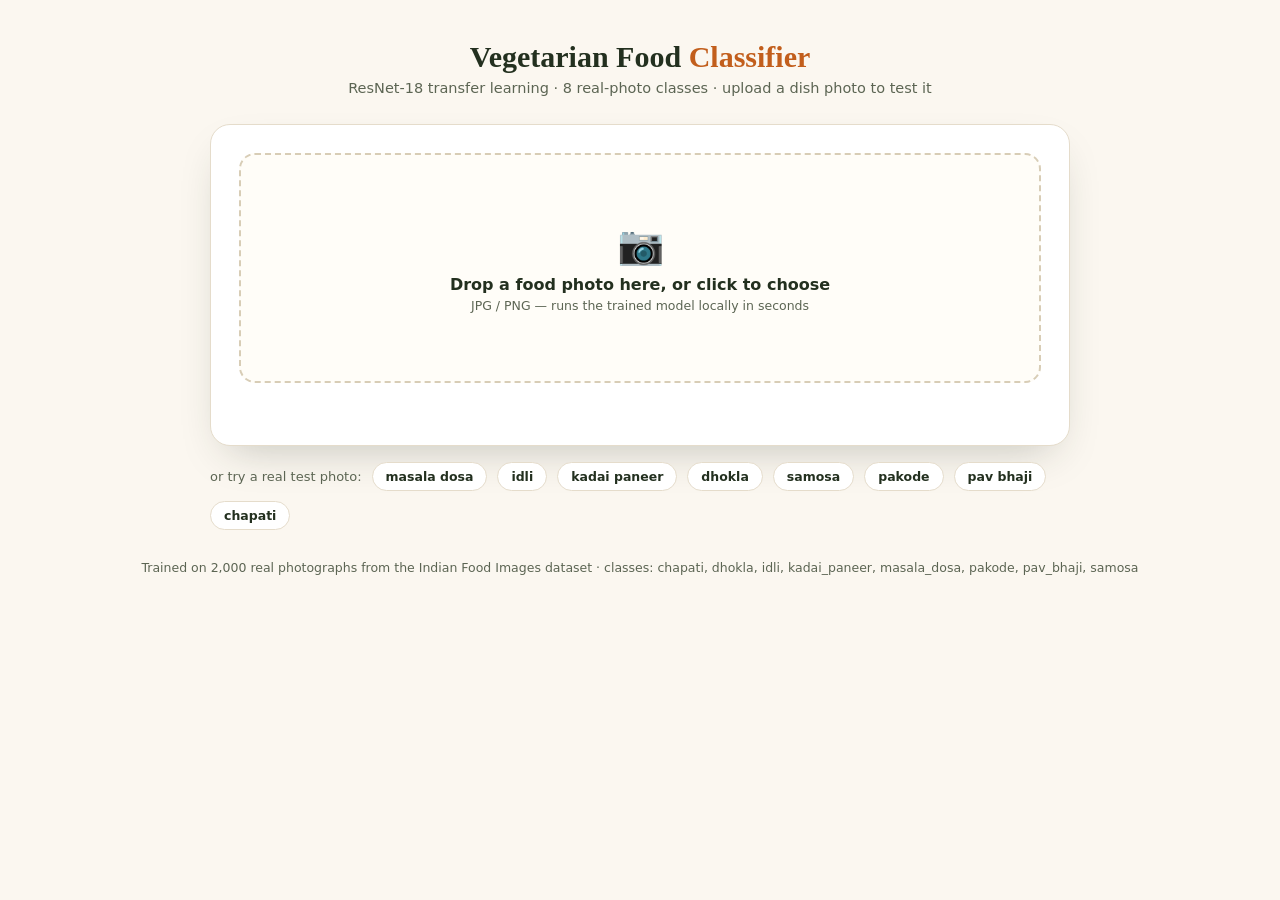
<file: app/index.html>
<!DOCTYPE html>
<html lang="en">
<head>
<meta charset="UTF-8">
<meta name="viewport" content="width=device-width, initial-scale=1.0">
<title>Vegetarian Food Classifier — Upload a photo</title>
<style>
  :root {
    --paper: #FBF7F0; --card: #fff; --ink: #23301F; --ink2: #5C6553;
    --line: #E5DCCB; --terra: #C25E1C; --leaf: #3E7C4F;
  }
  * { margin: 0; padding: 0; box-sizing: border-box; }
  body {
    font-family: 'Segoe UI', system-ui, sans-serif;
    background: var(--paper); color: var(--ink); min-height: 100vh;
    display: flex; flex-direction: column; align-items: center;
    padding: 40px 16px 60px;
  }
  h1 { font-family: Georgia, serif; font-size: 30px; margin-bottom: 6px; }
  h1 span { color: var(--terra); }
  .sub { color: var(--ink2); font-size: 14.5px; margin-bottom: 28px; text-align: center; }
  .card {
    background: var(--card); border: 1px solid var(--line); border-radius: 20px;
    box-shadow: 0 18px 45px -18px rgba(35,48,31,.28);
    width: min(860px, 100%); padding: 28px;
  }
  .drop {
    border: 2px dashed #D8CDB6; border-radius: 16px; background: #FFFDF8;
    min-height: 230px; display: grid; place-items: center; text-align: center;
    cursor: pointer; transition: all .2s; position: relative; overflow: hidden;
  }
  .drop:hover, .drop.drag { border-color: var(--terra); background: #FFF8EC; }
  .drop .icon { font-size: 38px; margin-bottom: 8px; }
  .drop .main { font-weight: 600; }
  .drop .hint { font-size: 12.5px; color: var(--ink2); margin-top: 4px; }
  .drop img.preview { position: absolute; inset: 0; width: 100%; height: 100%; object-fit: contain; background: #111; }
  .drop.has-img .icon, .drop.has-img .main, .drop.has-img .hint { display: none; }
  .result { margin-top: 22px; display: none; grid-template-columns: 1fr 1fr; gap: 22px; align-items: start; }
  .result.show { display: grid; }
  .pred-name { font-family: Georgia, serif; font-size: 32px; font-weight: 700; }
  .pred-conf { color: var(--ink2); margin-top: 2px; }
  .badge {
    display: inline-block; margin-top: 12px; background: rgba(62,124,79,.12);
    color: var(--leaf); font-weight: 700; font-size: 12px; letter-spacing: .05em;
    text-transform: uppercase; border-radius: 999px; padding: 6px 14px;
  }
  .top3 { display: flex; flex-direction: column; gap: 10px; margin-top: 6px; }
  .row { display: grid; grid-template-columns: 110px 1fr 52px; gap: 10px; align-items: center; font-size: 13.5px; }
  .row .n { font-weight: 600; }
  .track { height: 10px; border-radius: 999px; background: #F4EDE1; overflow: hidden; }
  .fill { height: 100%; width: 0; border-radius: 999px;
          background: linear-gradient(90deg, var(--terra), #E9A319); transition: width .6s; }
  .row:first-child .fill { background: linear-gradient(90deg, var(--leaf), #6FAE7E); }
  .row .v { text-align: right; font-variant-numeric: tabular-nums; color: var(--ink2); }
  .status { margin-top: 14px; font-size: 13px; color: var(--ink2); min-height: 20px; }
  .samples-row { width: min(860px, 100%); margin-top: 16px; font-size: 13px; color: var(--ink2);
                 display: flex; align-items: center; gap: 10px; flex-wrap: wrap; }
  .samples-row button {
    border: 1.5px solid var(--line); background: #fff; border-radius: 999px;
    padding: 6px 13px; font-size: 12.5px; font-weight: 600; color: var(--ink);
    cursor: pointer; font-family: inherit;
  }
  .samples-row button:hover { border-color: var(--terra); color: var(--terra); }
  footer { margin-top: 30px; color: var(--ink2); font-size: 12.5px; text-align: center; }
  @media (max-width: 640px) { .result.show { grid-template-columns: 1fr; } }
</style>
</head>
<body>
  <h1>Vegetarian Food <span>Classifier</span></h1>
  <p class="sub">ResNet-18 transfer learning · 8 real-photo classes · upload a dish photo to test it</p>

  <div class="card">
    <div class="drop" id="drop">
      <div>
        <div class="icon">📷</div>
        <div class="main">Drop a food photo here, or click to choose</div>
        <div class="hint">JPG / PNG — runs the trained model locally in seconds</div>
      </div>
    </div>
    <input type="file" id="file" accept="image/*" hidden>

    <div class="result" id="result">
      <div>
        <div class="pred-name" id="predName">—</div>
        <div class="pred-conf" id="predConf"></div>
        <div class="badge" id="badge">prediction</div>
      </div>
      <div class="top3" id="top3"></div>
    </div>
    <div class="status" id="status"></div>
  </div>

  <div class="samples-row" id="samples">
    <span>or try a real test photo:</span>
  </div>

  <footer>Trained on 2,000 real photographs from the Indian Food Images dataset ·
  classes: chapati, dhokla, idli, kadai_paneer, masala_dosa, pakode, pav_bhaji, samosa</footer>

<script>
const drop = document.getElementById('drop');
const file = document.getElementById('file');
const status = document.getElementById('status');
const result = document.getElementById('result');

drop.addEventListener('click', () => file.click());
drop.addEventListener('dragover', e => { e.preventDefault(); drop.classList.add('drag'); });
drop.addEventListener('dragleave', () => drop.classList.remove('drag'));
drop.addEventListener('drop', e => {
  e.preventDefault(); drop.classList.remove('drag');
  if (e.dataTransfer.files[0]) send(e.dataTransfer.files[0]);
});
file.addEventListener('change', () => { if (file.files[0]) send(file.files[0]); });

// one-click sample photos (real held-out test images)
const SAMPLES = ['masala_dosa','idli','kadai_paneer','dhokla','samosa','pakode','pav_bhaji','chapati'];
const sampleRow = document.getElementById('samples');
for (const s of SAMPLES) {
  const b = document.createElement('button');
  b.textContent = s.replaceAll('_', ' ');
  b.onclick = async () => {
    const res = await fetch('samples/' + s + '.jpg');
    const blob = await res.blob();
    send(new File([blob], s + '.jpg', { type: 'image/jpeg' }));
  };
  sampleRow.appendChild(b);
}

async function send(f) {
  status.textContent = 'Running the model…';
  result.classList.remove('show');
  // preview
  const url = URL.createObjectURL(f);
  drop.classList.add('has-img');
  drop.innerHTML = '<img class="preview" src="' + url + '">';
  try {
    const fd = new FormData();
    fd.append('image', f);
    const res = await fetch('/predict', { method: 'POST', body: fd });
    const data = await res.json();
    if (data.error) { status.textContent = 'Error: ' + data.error; return; }
    status.textContent = '';
    document.getElementById('predName').textContent =
      data.prediction.replaceAll('_', ' ');
    document.getElementById('predConf').textContent =
      (data.confidence * 100).toFixed(1) + '% confidence';
    document.getElementById('badge').textContent = 'top prediction';
    document.getElementById('top3').innerHTML = data.top3.map((t, i) => `
      <div class="row">
        <span class="n">${(i + 1)}. ${t.class.replaceAll('_', ' ')}</span>
        <div class="track"><div class="fill" data-w="${(t.prob * 100).toFixed(1)}"></div></div>
        <span class="v">${(t.prob * 100).toFixed(1)}%</span>
      </div>`).join('');
    result.classList.add('show');
    requestAnimationFrame(() =>
      document.querySelectorAll('.fill').forEach(b => b.style.width = b.dataset.w + '%'));
  } catch (err) {
    status.textContent = 'Request failed — is app/server.py running?';
  }
}
</script>
</body>
</html>
</file>
